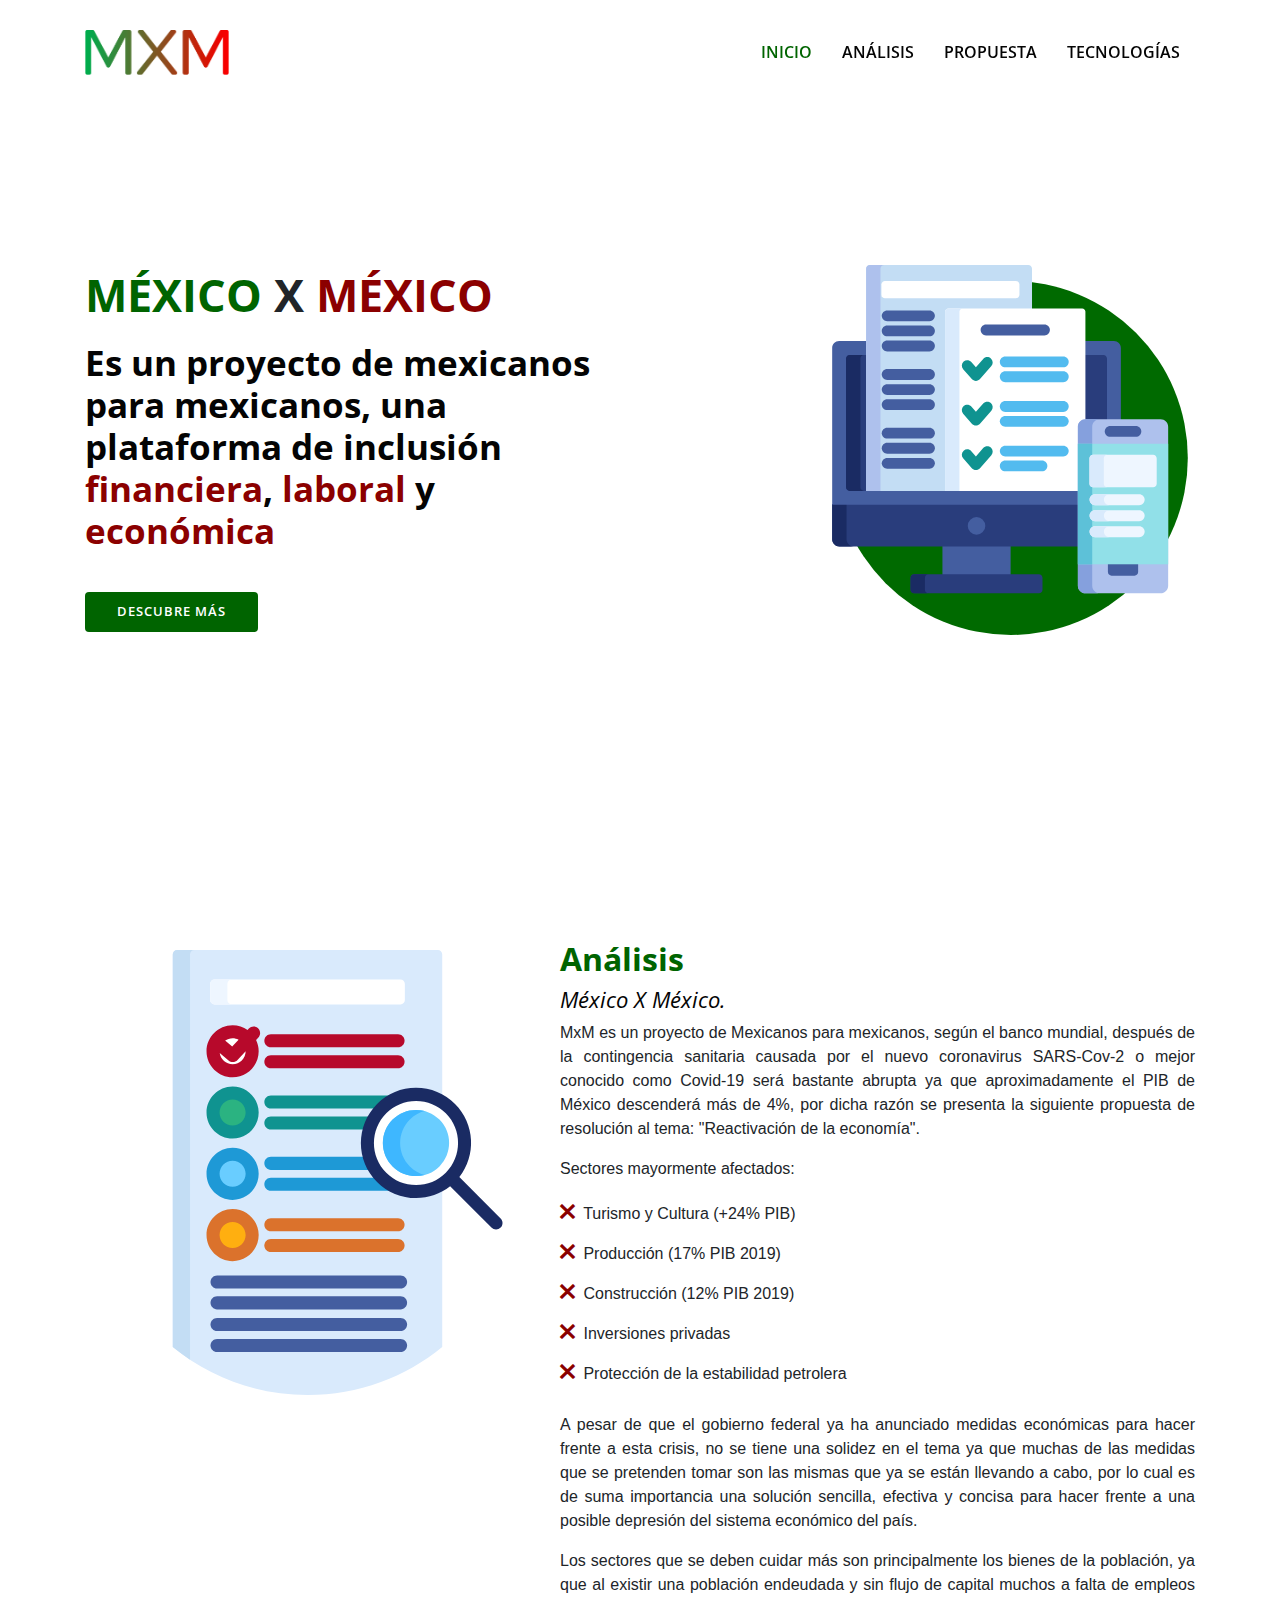
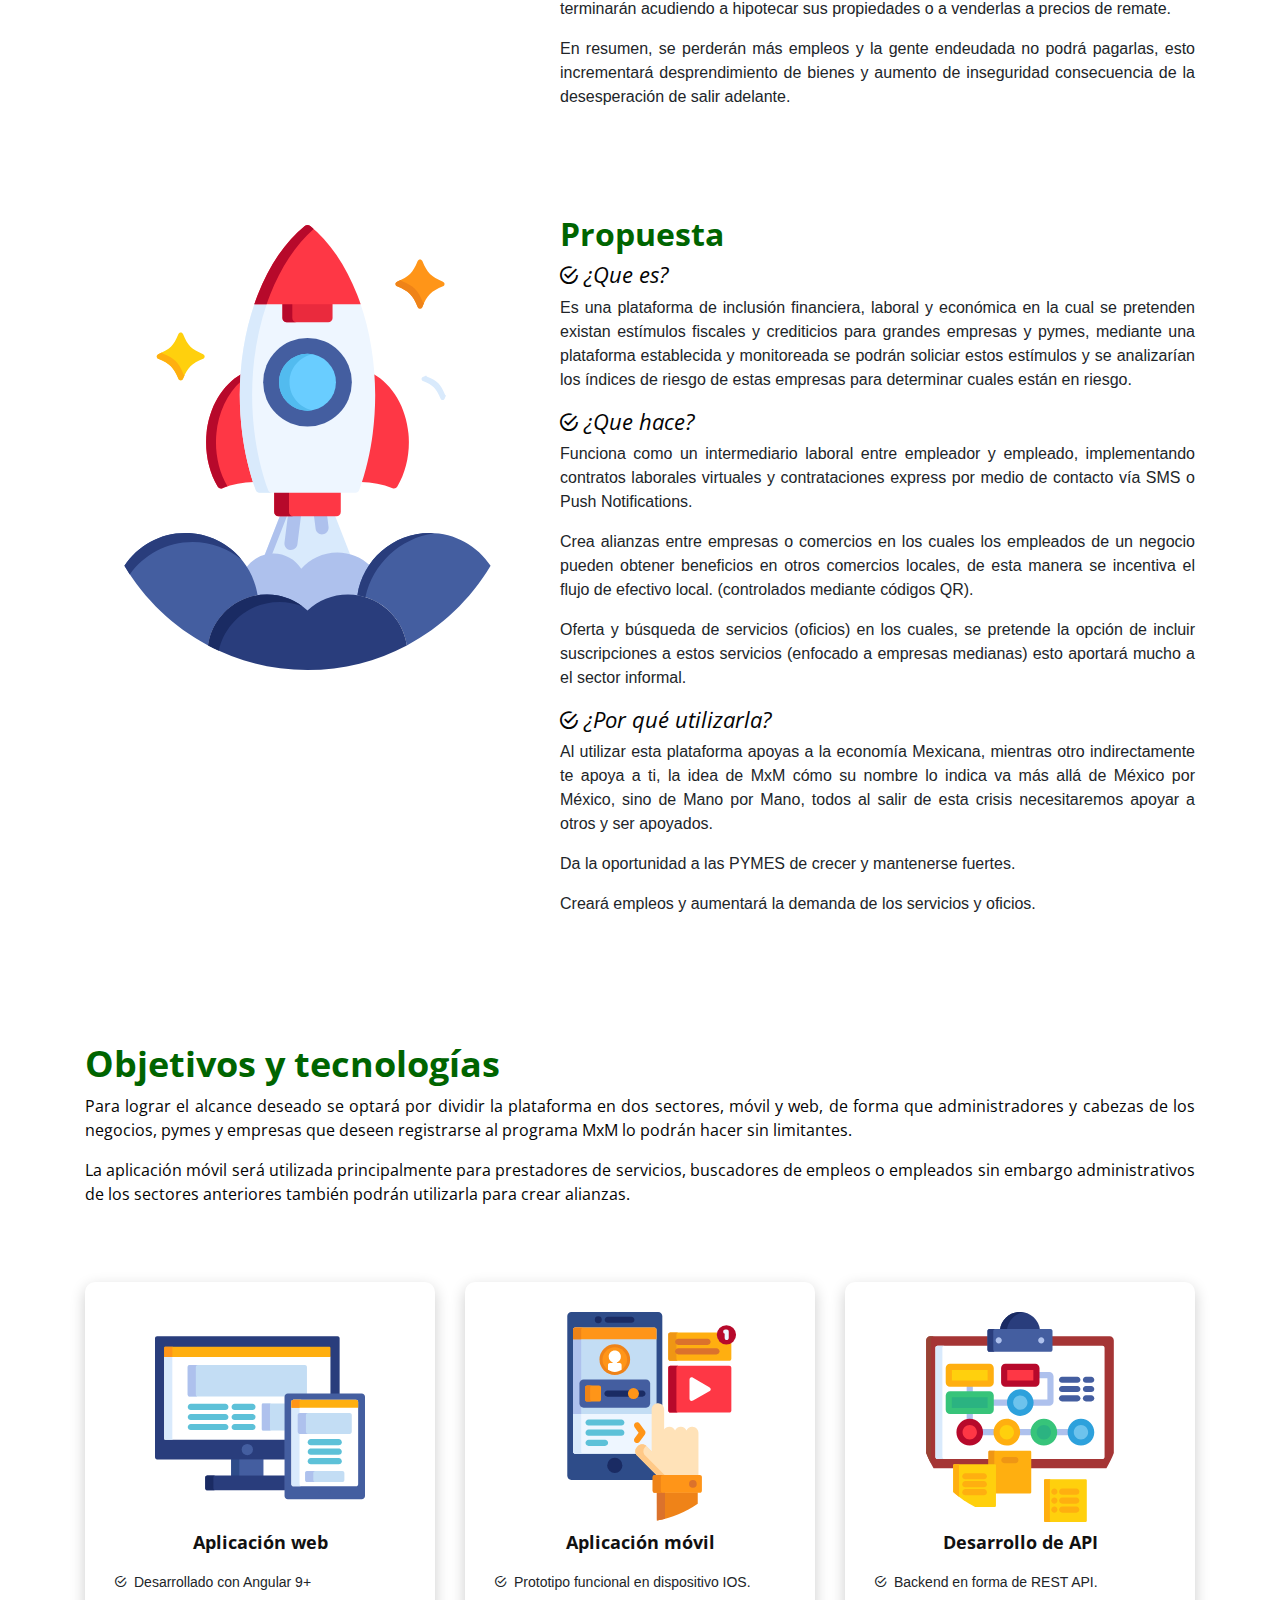
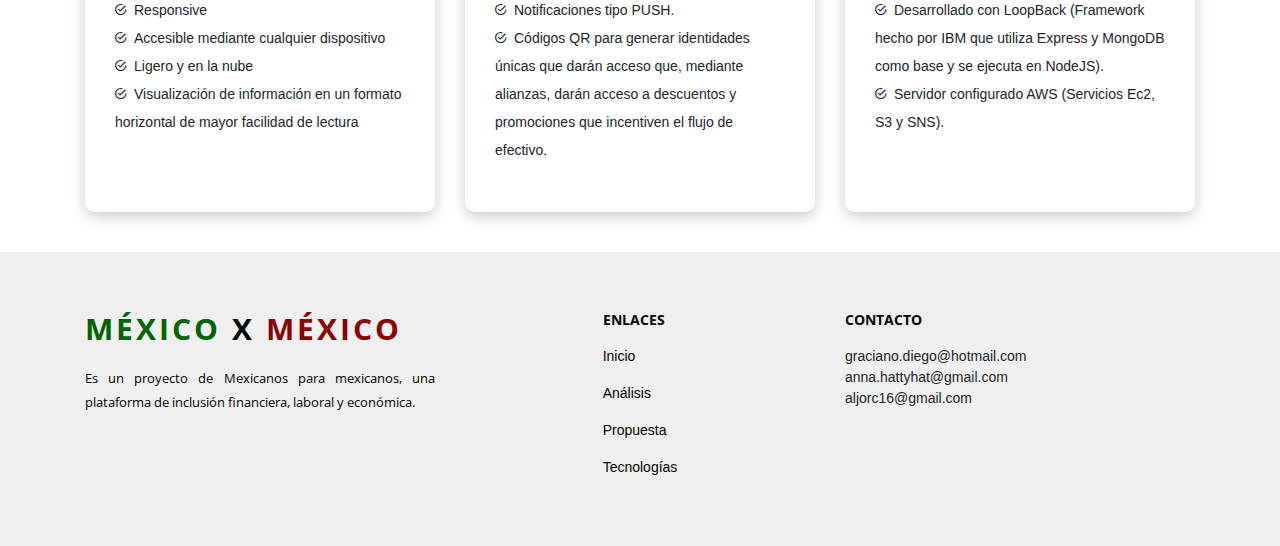
<file: index.html>
<!DOCTYPE html>
<html prefix="og: http://ogp.me/ns#" lang="es-mx">
<head>

  <!-- Main Stylesheet File -->
  <link href="css/style.css" rel="stylesheet">

  <meta charset="utf-8">

  <meta property="og:title" content="MXM | México por México"/>
  <meta property="og:type" content="website"/>
  <meta property="og:url" content="https://acerca.mxm-web.com.mx/"/>
  <meta property="og:site_name" content="MxM México por México"/>
  <meta property="og:description" content="MxM es un proyecto de Mexicanos para mexicanos, una plataforma de inclusión financiera, laboral y económica."/>
  <meta property="og:image" content="http://acerca.mxm-web.com.mx/mxm.jpg"/>
  <meta property="og:image:secure_url" content="https://acerca.mxm-web.com.mx/grid.jpg"/>
  <meta property="og:image:type" content="image/jpeg" />
  <meta property="og:image:alt" content="MxM acerca de"/>

  <meta name="twitter:card" content="summary_large_image" />

  <title>MXM | México por México </title>
  <meta content="width=device-width, initial-scale=1.0" name="viewport">
  <meta content="mxm, mxm mexico por mexico, proyecto de Mexicanos para mexicanos, plataforma de inclusión financiera, plataforma de inclusión laaboral" name="keywords">
  <meta content="MxM es un proyecto de Mexicanos para mexicanos, una plataforma de inclusión financiera, laboral y económica." name="description">

  <!-- hreflang -->
  <link rel="alternate" href="https://acerca.mxm-web.com.mx" hreflang="es" />

  <!-- Favicons -->
  <link href="img/logo.ico" rel="icon">

  <!-- Google Fonts -->
  <link href="https://fonts.googleapis.com/css?family=Open+Sans:300,300i,400,400i,500,600,700,700i|Montserrat:300,400,500,600,700" rel="stylesheet">

  <!-- Bootstrap CSS File -->
  <link href="lib/bootstrap/css/bootstrap.min.css" rel="stylesheet">

  <!-- Libraries CSS Files -->
  <link href="lib/font-awesome/css/font-awesome.min.css" rel="stylesheet">
  <link href="lib/animate/animate.min.css" rel="stylesheet">
  <link href="lib/ionicons/css/ionicons.min.css" rel="stylesheet">
  <link href="lib/owlcarousel/assets/owl.carousel.min.css" rel="stylesheet">
  <link href="lib/lightbox/css/lightbox.min.css" rel="stylesheet">

</head>

<body>
  <!--==========================
  Header
  ============================-->
  <header id="header">

    <div id="topbar">
      <div class="container">
        <div class="social-links">
          <!--<a href="https://twitter.com/grid_software" rel="noreferrer" target="_blank" class="twitter"><i class="fa fa-twitter"></i></a>
          <a href="https://www.facebook.com/GRID-Software-245511783003650/" rel="noreferrer" target="_blank" class="facebook"><i class="fa fa-facebook"></i></a>
          <a href="https://www.linkedin.com/in/grid-software-554294192/" rel="noreferrer" target="_blank" class="linkedin"><i class="fa fa-linkedin"></i></a>
          <a href="https://www.instagram.com/grid_software/" rel="noreferrer" target="_blank" class="instagram"><i class="fa fa-instagram"></i></a>-->
        </div>
      </div>
    </div>

    <div class="container">

      <div class="logo float-left">
        <!-- Uncomment below if you prefer to use an image logo -->
        <a href="#header" class="scrollto"><img src="img/logo.png" alt="MxM logo" class="img-fluid"></a>
      </div>

      <nav class="main-nav float-right d-none d-lg-block">
        <ul>
          <li class="active"><a href="#inicio">Inicio</a></li>
          <li><a href="#analisis">Análisis</a></li>
          <li><a href="#propuesta">Propuesta</a></li>
          <li><a href="#tecnologias">Tecnologías</a></li>
          <!--<li><a href="#nosotros">Nosotros</a></li>-->

          <!--<li><a href="#portfolio">Portafolio</a></li>
          <li><a href="#footer">Contáctanos</a></li>-->
        </ul>
      </nav><!-- .main-nav -->

    </div>
  </header><!-- #header -->

  <!--==========================
    inicio Section
  ============================-->
  <section id="inicio" class="clearfix">

    <div id="intro-image"></div>

    <!--<div id="particles-js" class="intro-particles"></div>-->

    <div class="container d-flex h-100 introContainer">
      <div class="row justify-content-center align-self-center introRowContainer">

        <div class="col-md-6 intro-info order-md-first order-last introInfoContainer">
          <h1 id="firstName"><span class="mexGreen">MÉXICO</span> X <span class="mexRed">MÉXICO</span></h1>
          <h2>Es un proyecto de mexicanos para mexicanos, una plataforma de inclusión <span>financiera</span>, <span>laboral</span> y <span>económica</span></h2>
          <div>
            <a href="#analisis" class="btn-get-started scrollto">Descubre más</a>
          </div>
        </div>

        <div class="col-md-6 intro-img order-md-last order-first">
          <div id="introImagesContainer">
            <img id="introImg1" src="img/seo_pack/svg/032-responsive.svg" alt="Desrrollo web">
          </div>
        </div>
      </div>

    </div>
  </section><!-- #intro -->

  <main id="main">

    <!--==========================
      analisis Section
      ============================-->
    <section id="analisis" class="">

      <div class="container">
        <div class="row">

          <div class="col-lg-5 col-md-6 aboutImgContainer">
            <img id="analisisImg" src="img/seo_pack/svg/049-seo-2.svg" alt="Acerca de nosotros">
          </div>

          <div class="col-lg-7 col-md-6">
            <div class="about-content">
              <h2>Análisis</h2>
              <h3>México X México.</h3>
              <p>MxM es un proyecto de Mexicanos para mexicanos, según el banco mundial, después de la contingencia sanitaria causada por el nuevo coronavirus SARS-Cov-2 o mejor conocido como Covid-19 será bastante abrupta ya que aproximadamente el PIB de México descenderá más de 4%, por dicha razón se presenta la siguiente propuesta de resolución al tema: "Reactivación de la economía".</p>
              <p>Sectores mayormente afectados:</p>
              <ul>
                <li><i class="ion-close"></i> Turismo y Cultura (+24% PIB)</li>
                <li><i class="ion-close"></i> Producción (17% PIB 2019)</li>
                <li><i class="ion-close"></i> Construcción (12% PIB 2019)</li>
                <li><i class="ion-close"></i> Inversiones privadas</li>
                <li><i class="ion-close"></i> Protección de la estabilidad petrolera</li>
              </ul>
              <p>A pesar de que el gobierno federal ya ha anunciado medidas económicas para hacer frente a esta crisis, no se tiene una solidez en el tema ya que muchas de las medidas que se pretenden tomar son las mismas que ya se están llevando a cabo, por lo cual es de suma importancia una solución sencilla, efectiva y concisa para hacer frente a una posible depresión del sistema económico del país.</p>
              <p>Los sectores que se deben cuidar más son principalmente los bienes de la población, ya que al existir una población endeudada y sin flujo de capital muchos a falta de empleos terminarán acudiendo a hipotecar sus propiedades o a venderlas a precios de remate.</p>
              <p>En resumen, se perderán más empleos y la gente endeudada no podrá pagarlas, esto incrementará desprendimiento de bienes y aumento de inseguridad consecuencia de la desesperación de salir adelante.</p>
            </div>
          </div>
        </div>
      </div>

    </section>

    <!--==========================
      propuesta Section
      ============================-->
    <section id="propuesta">

      <div class="container">
        <div class="row">

          <div class="col-lg-5 col-md-6 aboutImgContainer">
            <img id="propuestaImg" src="img/seo_pack/svg/006-project.svg" alt="Acerca de nosotros">
          </div>

          <div class="col-lg-7 col-md-6">
            <div class="about-content">
              <h2>Propuesta</h2>
              <h3> <i class="ion-android-checkmark-circle"></i> ¿Que es?</h3>
              <p>Es una plataforma de inclusión financiera, laboral y económica en la cual se pretenden existan estímulos fiscales y crediticios para grandes empresas y pymes, mediante una plataforma establecida y monitoreada se podrán soliciar estos estímulos y se analizarían los índices de riesgo de estas empresas para determinar cuales están en riesgo.</p>
              <h3> <i class="ion-android-checkmark-circle"></i> ¿Que hace?</h3>
              <p>Funciona como un intermediario laboral entre empleador y empleado, implementando contratos laborales virtuales y contrataciones express por medio de contacto vía SMS o Push Notifications.</p>
              <p>Crea alianzas entre empresas o comercios en los cuales los empleados de un negocio pueden obtener beneficios en otros comercios locales, de esta manera se incentiva el flujo de efectivo local. (controlados mediante códigos QR).</p>
              <p>Oferta y búsqueda de servicios (oficios) en los cuales, se pretende la opción de incluir suscripciones a estos servicios (enfocado a empresas medianas) esto aportará mucho a el sector informal.</p>
              <h3> <i class="ion-android-checkmark-circle"></i> ¿Por qué utilizarla?</h3>
              <p>Al utilizar esta plataforma apoyas a la economía Mexicana, mientras otro indirectamente te apoya a ti, la idea de MxM cómo su nombre lo indica va más allá de México por México, sino de Mano por Mano, todos al salir de esta crisis necesitaremos apoyar a otros y ser apoyados.</p>
              <p>Da la oportunidad a las PYMES de crecer y mantenerse fuertes.</p>
              <p>Creará empleos y aumentará la demanda de los servicios y oficios.</p>

            </div>
          </div>

        </div>
      </div>

    </section>

    <!--==========================
      propuesta Section
    ============================-->
    <section id="tecnologias" class="">
      <div class="container">

        <header class="section-header">
          <h3>Objetivos y tecnologías</h3>
          <p>Para lograr el alcance deseado se optará por dividir la plataforma en dos sectores, móvil y web, de forma que administradores y cabezas de los negocios, pymes y empresas que deseen registrarse al programa MxM lo podrán hacer sin limitantes.</p>
          <p>La aplicación móvil será utilizada principalmente para prestadores de servicios, buscadores de empleos o empleados sin embargo administrativos de los sectores anteriores también podrán utilizarla para crear alianzas.</p>
        </header>

        <div class="row">

          <div class="col-md-6 col-lg-4">
            <div class="box">
              <img class="serviceImg" src="img/seo_pack/svg/047-responsive-1.svg" alt="Desrrollo web">
              <h4 class="title"><a href="">Aplicación web</a></h4>
              <p class="description"> <i class="ion-android-checkmark-circle mr-2"></i>Desarrollado con Angular 9+</p>
              <p class="description"> <i class="ion-android-checkmark-circle mr-2"></i>Responsive</p>
              <p class="description"> <i class="ion-android-checkmark-circle mr-2"></i>Accesible mediante cualquier dispositivo</p>
              <p class="description"> <i class="ion-android-checkmark-circle mr-2"></i>Ligero y en la nube</p>
              <p class="description"> <i class="ion-android-checkmark-circle mr-2"></i>Visualización de información en un formato horizontal de mayor facilidad de lectura</p>
            </div>
          </div>

          <div class="col-md-6 col-lg-4">
            <div class="box">
              <img class="serviceImg" src="img/seo_pack/svg/028-mobile-app.svg" alt="Desrrollo móvil">
              <h4 class="title"><a href="">Aplicación móvil</a></h4>
              <p class="description"> <i class="ion-android-checkmark-circle mr-2"></i>Prototipo funcional en dispositivo IOS.</p>
              <p class="description"> <i class="ion-android-checkmark-circle mr-2"></i>Notificaciones tipo PUSH.</p>
              <p class="description"> <i class="ion-android-checkmark-circle mr-2"></i>Códigos QR para generar identidades únicas que darán acceso que, mediante alianzas, darán acceso a descuentos y promociones que incentiven el flujo de efectivo.</p>
            </div>
          </div>

          <div class="col-md-6 col-lg-4">
            <div class="box">
              <img class="serviceImg" src="img/seo_pack/svg/008-marketing-strategy.svg" alt="Desarrollo de API's">
              <h4 class="title"><a href="">Desarrollo de API</a></h4>
              <p class="description"> <i class="ion-android-checkmark-circle mr-2"></i>Backend en forma de REST API.</p>
              <p class="description"> <i class="ion-android-checkmark-circle mr-2"></i>Desarrollado con LoopBack (Framework hecho por IBM que utiliza Express y MongoDB como base y se ejecuta en NodeJS).</p>
              <p class="description"> <i class="ion-android-checkmark-circle mr-2"></i>Servidor configurado AWS (Servicios Ec2, S3 y SNS).</p>
            </div>
          </div>

        </div>

      </div>
    </section><!-- #services -->

    <!--==========================
      nosotros Section
    ============================-->
    <!--<section id="nosotros">

      <div class="container">
        <div class="row">

          <div class="col-lg-5 col-md-6 aboutImgContainer">
            <img id="nosotrosImg" src="img/seo_pack/svg/049-seo-2.svg" alt="Acerca de nosotros">
          </div>

          <div class="col-lg-7 col-md-6">
            <div class="about-content">
              <h2>Propuesta</h2>
              <h3>Software durable, eficiente e intuitivo.</h3>
              <p>Somos una empresa de desarrollo de software comprometidos al 100% con otorgarle la mejor experiencia a nuestros clientes, proveyendo la más alta calidad y un flujo de comunicación constante.</p>
              <p>Nuestro equipo multidisciplinario de personas cuenta con habilidades y experiencia en desarrollo móvil, desarrollo web, servicios nube, diseño de UI/UX, diseño y creación de marca.</p>
              <p>Actualmete ubicados en GDL, México siempre estamos dispuestos a trabajar y colaborar con personas de todo el mundo.</p>
              <ul>
                <li><i class="ion-android-checkmark-circle"></i> Aplicamos metodologías SCRUM para gestionar los procesos eficientemente.</li>
                <li><i class="ion-android-checkmark-circle"></i> Constantemente nos estamos actualizando para ofrecer el mejor producto con las últimas tecnologías.</li>
                <li><i class="ion-android-checkmark-circle"></i> Garantizamos toda la operación del proyecto y ofrecemos mantenimiento sin costo*.</li>
              </ul>
            </div>
          </div>
        </div>
      </div>

    </section>-->

  </main>

  <!--==========================
    Footer
  ============================-->
  <footer id="footer">
    <div class="footer-top section-bg">
      <div class="container">

        <div class="row">

          <div class="col-12">

            <div class="row">

              <div class="col-lg-4">

                <div class="footer-info">
                  <h3 id="secondName"><span class="mexGreen">MÉXICO</span> X <span class="mexRed">MÉXICO</span></h3>
                  <p>Es un proyecto de Mexicanos para mexicanos, una plataforma de inclusión financiera, laboral y económica.</p>
                  <br>
                  <!--<p>Ubicados en GDL, México</p>-->
                </div>

              </div>

              <div class="col-lg-4 enlacesFooter">
                <div class="footer-links">
                  <h4>Enlaces</h4>
                  <ul>
                    <li class="active"><a href="#inicio">Inicio</a></li>
                    <li><a href="#analisis">Análisis</a></li>
                    <li><a href="#propuesta">Propuesta</a></li>
                    <li><a href="#tecnologias">Tecnologías</a></li>
                    <!--<li><a href="#nosotros">Nosotros</a></li>-->
                  </ul>
                </div>

                <div class="social-links">
                  <!--<a aria-label="Síguenos en twitter" title="Síguenos en twitter" href="https://twitter.com/grid_software" rel="noreferrer" target="_blank" class="twitter"><i class="fa fa-twitter"></i></a>
                  <a aria-label="Síguenos en facebook" title="Síguenos en facebook" href="https://www.facebook.com/GRID-Software-245511783003650/" rel="noreferrer" target="_blank" class="facebook"><i class="fa fa-facebook"></i></a>
                  <a aria-label="Síguenos en linkedin" title="Síguenos en linkedin" href="https://www.linkedin.com/in/grid-software-554294192/" rel="noreferrer" target="_blank" class="linkedin"><i class="fa fa-linkedin"></i></a>
                  <a aria-label="Síguenos en instagram" title="Síguenos en instagram" href="https://www.instagram.com/grid_software/" rel="noreferrer" target="_blank" class="instagram"><i class="fa fa-instagram"></i></a>-->
                </div>

              </div>

              <div class="col-lg-4 footer-links">
                <h4>Contacto</h4>
                <p>
                  graciano.diego@hotmail.com<br>
                  anna.hattyhat@gmail.com<br>
                  aljorc16@gmail.com<br>
                </p>
                <p>
                  <!--<strong>Tel:</strong> (044) 33 17 78 85 698 <br>-->
                </p>
              </div>

            </div>
          </div>
        </div>

      </div>
    </div>
  </footer><!-- #footer -->

  <a href="#" class="back-to-top"><i class="fa fa-chevron-up"></i></a>
  <!-- Uncomment below i you want to use a preloader -->
  <div id="preloader"></div>

  <!-- JavaScript Libraries -->
  <script src="lib/jquery/jquery.min.js"></script>
  <script src="lib/jquery/jquery-migrate.min.js"></script>
  <script src="lib/bootstrap/js/bootstrap.bundle.min.js"></script>
  <script src="lib/easing/easing.min.js"></script>
  <script src="lib/mobile-nav/mobile-nav.js"></script>
  <script src="lib/wow/wow.min.js"></script>
  <script src="lib/waypoints/waypoints.min.js"></script>
  <script src="lib/counterup/counterup.min.js"></script>
  <script src="lib/owlcarousel/owl.carousel.min.js"></script>
  <script src="lib/isotope/isotope.pkgd.min.js"></script>
  <script src="lib/lightbox/js/lightbox.min.js"></script>

  <!-- Template Main Javascript File -->
  <script src="js/main.min.js"></script>

</body>
</html>
</file>
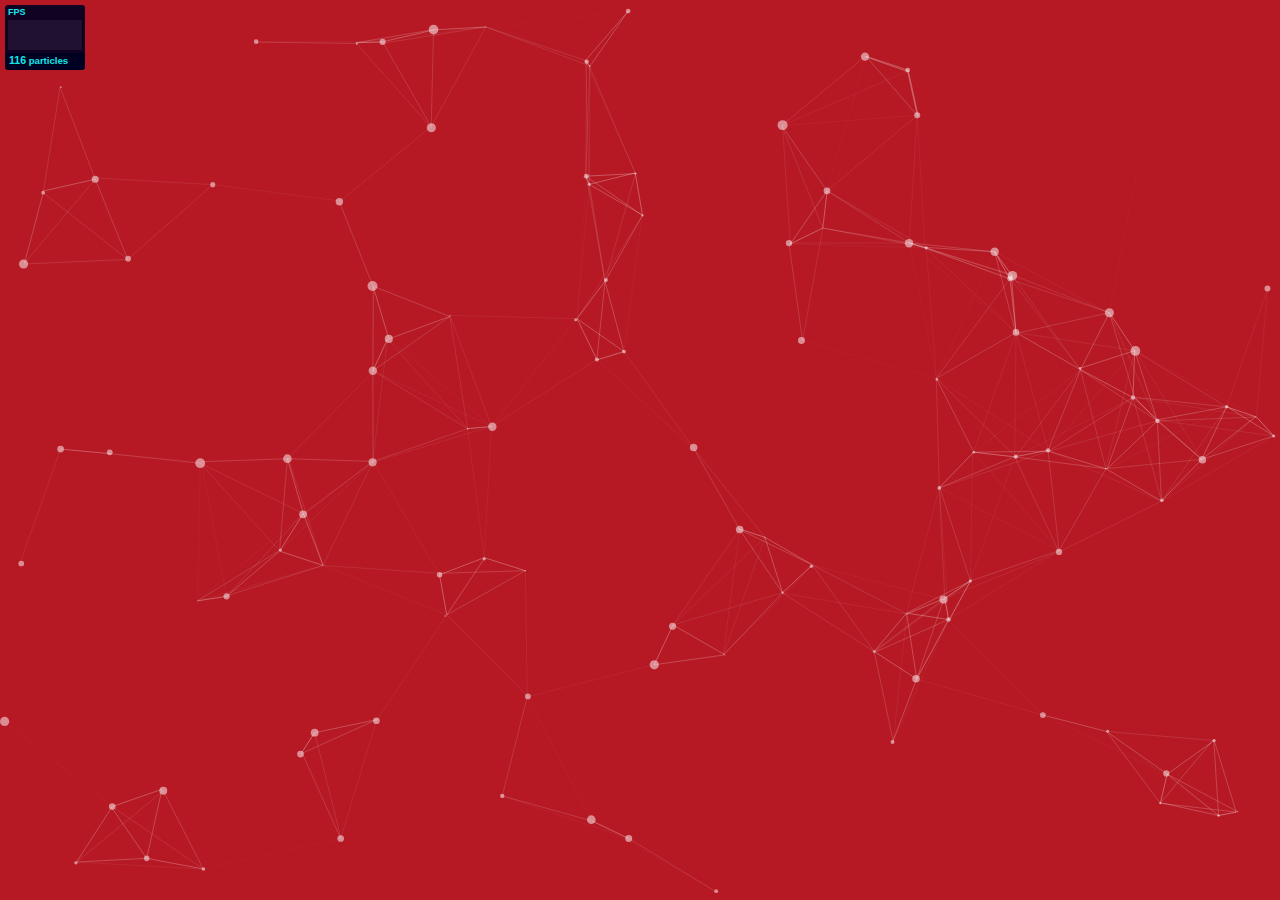
<file: lib/particles.js-master/demo/index.html>
<!DOCTYPE html>
<html lang="en">
<head>
  <meta charset="utf-8">
  <title>particles.js</title>
  <meta name="description" content="particles.js is a lightweight JavaScript library for creating particles.">
  <meta name="author" content="Vincent Garreau" />
  <meta name="viewport" content="width=device-width, initial-scale=1.0, minimum-scale=1.0, maximum-scale=1.0, user-scalable=no">
  <link rel="stylesheet" media="screen" href="css/style.css">
</head>
<body>

<!-- count particles -->
<div class="count-particles">
  <span class="js-count-particles">--</span> particles
</div>

<!-- particles.js container -->
<div id="particles-js"></div>

<!-- scripts -->
<script src="../particles.js"></script>
<script src="js/app.js"></script>

<!-- stats.js -->
<script src="js/lib/stats.js"></script>
<script>
  var count_particles, stats, update;
  stats = new Stats;
  stats.setMode(0);
  stats.domElement.style.position = 'absolute';
  stats.domElement.style.left = '0px';
  stats.domElement.style.top = '0px';
  document.body.appendChild(stats.domElement);
  count_particles = document.querySelector('.js-count-particles');
  update = function() {
    stats.begin();
    stats.end();
    if (window.pJSDom[0].pJS.particles && window.pJSDom[0].pJS.particles.array) {
      count_particles.innerText = window.pJSDom[0].pJS.particles.array.length;
    }
    requestAnimationFrame(update);
  };
  requestAnimationFrame(update);
</script>

</body>
</html>
</file>
<file: css/style.css>
/*--------------------------------------------------------------
# General
--------------------------------------------------------------*/

body {
  background: #fff;
  color: #444;
  font-family: "Open Sans", sans-serif;
}

a {
  color: darkgreen;
  transition: 0.5s;
}

a:hover,
a:active,
a:focus {
  color: darkgreen;
  outline: none;
  text-decoration: none;
}

p {
  padding: 0;
  text-align: justify;
  margin: 0 0 30px 0;
}

h1,
h2,
h3,
h4,
h5,
h6 {
  font-family: "Open Sans", sans-serif;
  font-weight: 400;
  margin: 0 0 20px 0;
  padding: 0;
}

/* Back to top button */

.back-to-top {
  position: fixed;
  display: none;
  background: darkgreen;
  color: #fff;
  width: 44px;
  height: 44px;
  text-align: center;
  line-height: 1;
  font-size: 16px;
  border-radius: 50%;
  right: 15px;
  bottom: 15px;
  transition: background 0.5s;
  z-index: 11;
}

.back-to-top i {
  padding-top: 12px;
  color: #fff;
}

/* Prelaoder */

#preloader {
  position: fixed;
  top: 0;
  left: 0;
  right: 0;
  bottom: 0;
  z-index: 9999;
  overflow: hidden;
  background: #fff;
}

#preloader:before {
  content: "";
  position: fixed;
  top: calc(50% - 30px);
  left: calc(50% - 30px);
  border: 6px solid #f2f2f2;
  border-top: 6px solid darkgreen;
  border-radius: 50%;
  width: 60px;
  height: 60px;
  -webkit-animation: animate-preloader 1s linear infinite;
  animation: animate-preloader 1s linear infinite;
}

@-webkit-keyframes animate-preloader {
  0% {
    -webkit-transform: rotate(0deg);
    transform: rotate(0deg);
  }

  100% {
    -webkit-transform: rotate(360deg);
    transform: rotate(360deg);
  }
}

@keyframes animate-preloader {
  0% {
    -webkit-transform: rotate(0deg);
    transform: rotate(0deg);
  }

  100% {
    -webkit-transform: rotate(360deg);
    transform: rotate(360deg);
  }
}

/*--------------------------------------------------------------
# Top Bar
--------------------------------------------------------------*/

#topbar {
  padding: 0 0 10px 0;
  font-size: 14px;
  transition: all 0.5s;
}

#topbar .social-links {
  text-align: right;
}

#topbar .social-links a {
  color: #040404;
  padding: 4px 12px;
  display: inline-block;
  line-height: 1px;
}

#topbar .social-links a:hover {
  color: darkgreen;
}

#topbar .social-links a:first-child {
  border-left: 0;
}

/*--------------------------------------------------------------
# Header
--------------------------------------------------------------*/

#header {
  height: 110px;
  transition: all 0.5s;
  z-index: 997;
  transition: all 0.5s;
  padding: 20px 0;
  position: fixed;
  left: 0;
  top: 0;
  right: 0;
  transition: all 0.5s;
  z-index: 997;
}

#header.header-scrolled,
#header.header-pages {
  height: 70px;
  padding: 15px 0;
  background-color: #fff;
  box-shadow: 0px 0px 10px rgba(0, 0, 0, 0.3);
}

#header.header-scrolled #topbar,
#header.header-pages #topbar {
  display: none;
}

#header .logo h1 {
  font-size: 36px;
  margin: 0;
  padding: 0;
  line-height: 1;
  font-weight: 400;
  letter-spacing: 3px;
  text-transform: uppercase;
}

#header .logo h1 a,
#header .logo h1 a:hover {
  color: #040404;
  text-decoration: none;
}

#header .logo img {
  padding: 0;
  max-height: 45px;
}

.main-pages {
  margin-top: 60px;
}

/*--------------------------------------------------------------
# Intro Section
--------------------------------------------------------------*/

#inicio {
  width: 100%;
  height: 100vh;
  position: relative;
}

#intro-image {
  opacity: .1;
  background-size: cover;
  position: absolute;
  top: 0;
  bottom: 0;
  left: 0;
  right: 0;
}

.intro-particles {
  position: absolute;
  opacity: .25;
  top: 0;
  bottom: 0;
  left: 0;
  right: 0;
}

#inicio .intro-info h2 {
  color: #040404;
  margin-bottom: 40px;
  font-size: 35px;
  font-weight: 700;
}

#inicio .intro-info h2 span {
  color: darkred;
}

#inicio .intro-info .btn-get-started,
#inicio .intro-info .btn-services {
  font-family: "Open Sans", sans-serif;
  font-size: 13px;
  font-weight: 600;
  text-transform: uppercase;
  letter-spacing: 1px;
  display: inline-block;
  padding: 10px 32px;
  border-radius: 4px;
  transition: 0.5s;
  color: #fff;
  background: darkgreen;
}

#inicio .intro-info .btn-get-started:hover,
#inicio .intro-info .btn-services:hover {
  background: #004A00;
}

#firstName {
  font-family: "Open Sans", sans-serif;
  margin-bottom: 20px;
  font-size: 45px;
  font-weight: 700;
}

#secondName {
  font-family: "Open Sans", sans-serif !important;
  margin-bottom: 20px !important;
  font-size: 30px !important;
  font-weight: 700 !important;
}

.introContainer {
  justify-content: center;
}

.introRowContainer {
  width: 100vw;
}

@media only screen and (max-width: 400px) {
  .introRowContainer {
    width: 100vw;
    margin-top: -15px;
  }
}

#introCarousel {
  max-width: 400px;
}

#introImagesContainer {
  min-height: 300px;
  display: flex;
  justify-content: flex-end;
  align-items: center;
  align-content: center;
}

#introImg1 {
  width: 100%;
  max-width: 370px;
  height: auto;

}

@media only screen and (max-width: 767px) {
  #introImagesContainer {
    min-height: calc(100vh - 500px);
    display: flex;
    justify-content: center;
  }

  #introImg1 {
    width: 80%;
  }
}

.introInfoContainer {
  display: flex;
  flex-direction: column;
  justify-content: center;
}

/*--------------------------------------------------------------
# Intro Section
--------------------------------------------------------------*/

#inicioNotFound {
  width: 100%;
  height: fit-content;
  position: relative;
  padding: 150px 0 50px 0;
}

#intro-image {
  opacity: .1;
  background-size: cover;
  position: absolute;
  top: 0;
  bottom: 0;
  left: 0;
  right: 0;
}

.intro-particles {
  position: absolute;
  opacity: .25;
  top: 0;
  bottom: 0;
  left: 0;
  right: 0;
}

#inicioNotFound .intro-info h2 {
  color: #040404;
  margin-bottom: 40px;
  font-size: 35px;
  font-weight: 700;
}

#inicioNotFound .intro-info h2 span {
  color: darkred;
}

#inicioNotFound .intro-info .btn-get-started,
#inicioNotFound .intro-info .btn-services {
  font-family: "Open Sans", sans-serif;
  font-size: 13px;
  font-weight: 600;
  text-transform: uppercase;
  letter-spacing: 1px;
  display: inline-block;
  padding: 10px 32px;
  border-radius: 4px;
  transition: 0.5s;
  color: #fff;
  background: darkgreen;
}

#inicioNotFound .intro-info .btn-get-started:hover,
#inicioNotFound .intro-info .btn-services:hover {
  background: #004A00;
}

#firstName {
  font-family: "Open Sans", sans-serif;
  margin-bottom: 20px;
  font-size: 45px;
  font-weight: 700;
}

#secondName {
  font-family: "Open Sans", sans-serif !important;
  margin-bottom: 20px !important;
  font-size: 30px !important;
  font-weight: 700 !important;
}

.introContainer {
  justify-content: center;
}

.introRowContainer {
  width: 100vw;
}

@media only screen and (max-width: 400px) {
  .introRowContainer {
    width: 100vw;
    margin-top: -15px;
  }
}

#introCarousel {
  max-width: 400px;
}

#introImagesContainer {
  min-height: 300px;
  display: flex;
  justify-content: flex-end;
  align-items: center;
  align-content: center;
}

#introImg1 {
  width: 100%;
  max-width: 370px;
  height: auto;

}

@media only screen and (max-width: 767px) {
  #introImagesContainer {
    min-height: calc(100vh - 500px);
    display: flex;
    justify-content: center;
  }

  #introImg1 {
    width: 80%;
  }
}

.introInfoContainer {
  display: flex;
  flex-direction: column;
  justify-content: center;
}

/*--------------------------------------------------------------
# Navigation Menu
--------------------------------------------------------------*/

/* Desktop Navigation */

.main-nav {
  /* Drop Down */
  /* Deep Drop Down */
}

.main-nav,
.main-nav * {
  margin: 0;
  padding: 0;
  list-style: none;
}

.main-nav > ul > li {
  position: relative;
  white-space: nowrap;
  float: left;
}

.main-nav a {
  display: block;
  position: relative;
  color: #040404;
  padding: 10px 15px;
  transition: 0.3s;
  font-size: 16px;
  font-family: "Open Sans", sans-serif;
  text-transform: uppercase;
  font-weight: 600;
}

.main-nav a:hover,
.main-nav .active > a,
.main-nav li:hover > a {
  color: darkgreen;
  text-decoration: none;
}

.main-nav .drop-down ul {
  display: block;
  position: absolute;
  left: 0;
  top: calc(100% - 30px);
  z-index: 99;
  opacity: 0;
  visibility: hidden;
  padding: 10px 0;
  background: #fff;
  box-shadow: 0px 0px 30px rgba(127, 137, 161, 0.25);
  transition: ease all 0.3s;
}

.main-nav .drop-down:hover > ul {
  opacity: 1;
  top: 100%;
  visibility: visible;
}

.main-nav .drop-down li {
  min-width: 180px;
  position: relative;
}

.main-nav .drop-down ul a {
  padding: 10px 20px;
  font-size: 14px;
  font-weight: 500;
  text-transform: none;
  color: #065e77;
}

.main-nav .drop-down ul a:hover,
.main-nav .drop-down ul .active > a,
.main-nav .drop-down ul li:hover > a {
  color: #1bb1dc;
}

.main-nav .drop-down > a:after {
  content: "\f107";
  font-family: FontAwesome;
  padding-left: 10px;
}

.main-nav .drop-down .drop-down ul {
  top: 0;
  left: calc(100% - 30px);
}

.main-nav .drop-down .drop-down:hover > ul {
  opacity: 1;
  top: 0;
  left: 100%;
}

.main-nav .drop-down .drop-down > a {
  padding-right: 35px;
}

.main-nav .drop-down .drop-down > a:after {
  content: "\f105";
  position: absolute;
  right: 15px;
}

/* Mobile Navigation */

.mobile-nav {
  position: fixed;
  top: 0;
  bottom: 0;
  z-index: 9999;
  overflow-y: auto;
  left: -260px;
  width: 260px;
  padding-top: 18px;
  background: rgba(0, 0, 0, 0.8);
  transition: 0.4s;
}

.mobile-nav * {
  margin: 0;
  padding: 0;
  list-style: none;
}

.mobile-nav a {
  position: relative;
  color: #fff;
  padding: 10px 20px;
  font-weight: 500;
  height: 60px;
  display: flex;
  align-items: center;
  align-content: center;
  font-size: 22px;
}

.mobile-nav a:hover,
.mobile-nav .active > a,
.mobile-nav li:hover > a {
  color: darkgreen;
  text-decoration: none;
}

.mobile-nav .drop-down > a:after {
  content: "\f078";
  font-family: FontAwesome;
  padding-left: 10px;
  position: absolute;
  right: 15px;
}

.mobile-nav .active.drop-down > a:after {
  content: "\f077";
}

.mobile-nav .drop-down > a {
  padding-right: 35px;
}

.mobile-nav .drop-down ul {
  display: none;
  overflow: hidden;
}

.mobile-nav .drop-down li {
  padding-left: 20px;
}

.mobile-nav-toggle {
  position: fixed;
  right: 0;
  top: 0;
  z-index: 9998;
  border: 0;
  background: none;
  font-size: 24px;
  transition: all 0.4s;
  outline: none !important;
  line-height: 1;
  cursor: pointer;
  text-align: right;
}

.mobile-nav-toggle i {
  margin: 18px 18px 0 0;
  color: #065e77;
}

.mobile-nav-overly {
  width: 100%;
  height: 100%;
  z-index: 9997;
  top: 0;
  left: 0;
  position: fixed;
  background: rgba(0, 0, 0, 0.5);
  overflow: hidden;
  display: none;
}

.mobile-nav-active {
  overflow: hidden;
}

.mobile-nav-active .mobile-nav {
  left: 0;
}

.mobile-nav-active .mobile-nav-toggle i {
  color: #fff;
}

/*--------------------------------------------------------------
# Sections
--------------------------------------------------------------*/

/* Sections Header
--------------------------------*/

.section-header h3 {
  font-size: 36px;
  color: darkgreen;
  font-weight: 700;
  position: relative;
  font-family: "Open Sans", sans-serif;
}

.section-header {
  padding-bottom: 60px;
}

.section-header p {
  font-family: "Open Sans", sans-serif;
  color: #040404;
  padding: 0;
}


/* Section with background
--------------------------------*/

.section-bg {
  background: #EFEFEF;
}

/* About Us Section
--------------------------------*/

#nosotros {
  padding: 0 0 50px 0;
}

#nosotros .about-content {
  padding-top: 40px;
}

#nosotros .about-content h2 {
  color: darkgreen;
  font-family: "Open Sans", sans-serif;
  font-weight: 700;
}

#nosotros .about-content h3 {
  color: #040404;
  font-weight: 400;
  font-size: 22px;
  font-style: italic;
}

#nosotros .about-content ul {
  list-style: none;
  padding: 0;
}

#nosotros .about-content ul li {
  padding-bottom: 10px;
}

#nosotros .about-content ul li i {
  font-size: 20px;
  padding-right: 4px;
  color: #26BAF5;
}

#nosotros .about-img {
  position: relative;
  margin: 30px 30px 30px 30px;
}

#nosotros .about-img img {
  width: 100%;
  border: 8px solid #fff;
  transition: .5s;
}

#nosotros .about-img img:hover {
  width: 100%;
  -webkit-transform: scale(1.03);
  transform: scale(1.03);
}

#nosotros .about-img::before {
  position: absolute;
  left: -31px;
  top: -30px;
  width: 90%;
  height: 92%;
  z-index: -1;
  content: '';
  background-color: #ebf1fa;
  transition: .5s;
}

#nosotros .about-img::after {
  position: absolute;
  right: -31px;
  bottom: -30px;
  width: 90%;
  height: 92%;
  z-index: -1;
  content: '';
  background-color: #ebf1fa;
  transition: .5s;
}

.aboutImgContainer {
  display: flex;
  align-items: flex-start;
  justify-content: center;
  padding-top: 50px;
}

#nosotrosImg, #analisisImg {
  width: 100%;
}

@media only screen and (max-width: 767px) {
  #nosotrosImg {
    width: 60%;
  }
  .section-bg {

  }
}


/* analisis Us Section
--------------------------------*/

#analisis {
  padding: 0 0 50px 0;
}

#analisis .about-content {
  padding-top: 40px;
}

#analisis .about-content h2 {
  color: darkgreen;
  font-family: "Open Sans", sans-serif;
  font-weight: 700;
}

#analisis .about-content h3 {
  color: #040404;
  font-weight: 400;
  font-size: 22px;
  font-style: italic;
}

#analisis .about-content ul {
  list-style: none;
  padding: 0;
}

#analisis .about-content ul li {
  padding-bottom: 10px;
}

#analisis .about-content ul li i {
  font-size: 20px;
  padding-right: 4px;
  color: darkred;
}

#analisis .about-img {
  position: relative;
  margin: 30px 30px 30px 30px;
}

#analisis .about-img img {
  width: 100%;
  border: 8px solid #fff;
  transition: .5s;
}

#analisis .about-img img:hover {
  width: 100%;
  -webkit-transform: scale(1.03);
  transform: scale(1.03);
}

#analisis .about-img::before {
  position: absolute;
  left: -31px;
  top: -30px;
  width: 90%;
  height: 92%;
  z-index: -1;
  content: '';
  background-color: #ebf1fa;
  transition: .5s;
}

#analisis .about-img::after {
  position: absolute;
  right: -31px;
  bottom: -30px;
  width: 90%;
  height: 92%;
  z-index: -1;
  content: '';
  background-color: #ebf1fa;
  transition: .5s;
}
#analisisImg, #analisisImg {
  width: 100%;
}

@media only screen and (max-width: 767px) {
  #analisisImg {
    width: 60%;
  }
}

/* analisis Us Section
--------------------------------*/

#propuesta {
  padding: 0 0 50px 0;
}

#propuesta .about-content {
  padding-top: 40px;
}

#propuesta .about-content h2 {
  color: darkgreen;
  font-family: "Open Sans", sans-serif;
  font-weight: 700;
}

#propuesta .about-content h3 {
  color: #040404;
  font-weight: 400;
  font-size: 22px;
  font-style: italic;
}

#propuesta .about-content ul {
  list-style: none;
  padding: 0;
}

#propuesta .about-content ul li {
  padding-bottom: 10px;
}

#propuesta .about-content ul li i {
  font-size: 20px;
  padding-right: 4px;
  color: darkred;
}

#propuesta .about-img {
  position: relative;
  margin: 30px 30px 30px 30px;
}

#propuesta .about-img img {
  width: 100%;
  border: 8px solid #fff;
  transition: .5s;
}

#propuesta .about-img img:hover {
  width: 100%;
  -webkit-transform: scale(1.03);
  transform: scale(1.03);
}

#propuesta .about-img::before {
  position: absolute;
  left: -31px;
  top: -30px;
  width: 90%;
  height: 92%;
  z-index: -1;
  content: '';
  background-color: #ebf1fa;
  transition: .5s;
}

#propuesta .about-img::after {
  position: absolute;
  right: -31px;
  bottom: -30px;
  width: 90%;
  height: 92%;
  z-index: -1;
  content: '';
  background-color: #ebf1fa;
  transition: .5s;
}
#propuestaImg, #propuestaImg {
  width: 100%;
}

@media only screen and (max-width: 767px) {
  #propuestaImg {
    width: 60%;
  }
}

/* Services Section
--------------------------------*/

#tecnologias {
  padding: 60px 0 40px 0;
}

#tecnologias .box {
  padding: 30px;
  position: relative;
  overflow: hidden;
  border-radius: 10px;
  background: #fff;
  box-shadow: 0 5px 15px 0 rgba(0, 0, 0, 0.2);
  transition: all 0.3s ease-in-out;
  text-align: center;
  height: 530px;
}


.serviceImg {
  max-width: 210px;
  margin-bottom: 10px;
}

#tecnologias .box:hover {
  -webkit-transform: scale(1.1);
  transform: scale(1.1);
}

#tecnologias .icon {
  margin: 0 auto 15px auto;
  padding-top: 12px;
  display: inline-block;
  text-align: center;
  border-radius: 50%;
  width: 60px;
  height: 60px;
}

#tecnologias .icon i {
  font-size: 36px;
  line-height: 1;
}

#tecnologias .title {
  font-weight: 700;
  margin-bottom: 15px;
  font-size: 18px;
}

#tecnologias .title a {
  color: #111;
}

#tecnologias .box:hover .title a {
  color: darkgreen;
}

#tecnologias .description {
  font-size: 14px;
  line-height: 28px;
  margin-bottom: 0;
  text-align: left;
}



/* Why Us Section
--------------------------------*/

#why-us {
  padding: 60px 0;
}

#why-us .why-us-content .features {
  margin: 0 0 15px 0;
  padding: 0;
  transition: 0.3s ease-in-out;
}

#why-us .why-us-content .features i {
  font-size: 36px;
  float: left;
}

#why-us .why-us-content .features h4 {
  font-size: 24px;
  font-weight: 600;
  margin-left: 56px;
  color: #413e66;
  margin-bottom: 5px;
}

#why-us .why-us-content .features p {
  font-size: 16px;
  margin-left: 56px;
  color: #555186;
}

#why-us .counters {
  padding-top: 40px;
}

#why-us .counters span {
  font-family: "Open Sans", sans-serif;
  font-weight: bold;
  font-size: 48px;
  display: block;
  color: #555186;
}

#why-us .counters p {
  padding: 0;
  margin: 0 0 20px 0;
  font-family: "Open Sans", sans-serif;
  font-size: 14px;
  color: #8a87b6;
}

/* Call To Action Section
--------------------------------*/

#call-to-action {
  background: rgba(0,0,0,.1);
  background-size: cover;
  padding: 40px 0;
}

#call-to-action .cta-title {
  color: darkgreen;
  font-size: 28px;
  font-weight: 700;
}

#call-to-action .cta-text {
  color: #040404;
}

#call-to-action .cta-btn {
  font-family: "Open Sans", sans-serif;
  font-weight: 700;
  font-size: 16px;
  letter-spacing: 1px;
  display: inline-block;
  padding: 8px 26px;
  border-radius: 3px;
  transition: 0.5s;
  margin: 10px;
  border: 3px solid #fff;
  color: #fff;
}

#call-to-action .cta-btn:hover {
  background: #1bb1dc;
  border: 3px solid #1bb1dc;
}

/* Features Section
--------------------------------*/

#features {
  padding: 0 0 50px 0;
}

#features h4 {
  font-weight: 600;
  font-size: 24px;
}

/* Portfolio Section
--------------------------------*/

#portfolio {
  padding: 0 0 50px 0;
}

#portfolio #portfolio-flters {
  padding: 0;
  margin: 5px 0 35px 0;
  list-style: none;
  text-align: center;
}

#portfolio #portfolio-flters li {
  cursor: pointer;
  margin: 15px 15px 15px 0;
  display: inline-block;
  padding: 6px 10px;
  font-size: 16px;
  line-height: 20px;
  color: #040404;
  margin-bottom: 5px;
  transition: all 0.3s ease-in-out;
}

#portfolio #portfolio-flters li:hover,
#portfolio #portfolio-flters li.filter-active {
  color: darkgreen;
}

#portfolio #portfolio-flters li:last-child {
  margin-right: 0;
}

#portfolio .portfolio-item {
  position: relative;
  overflow: hidden;
  margin-bottom: 30px;
}

#portfolio .portfolio-item .portfolio-wrap {
  overflow: hidden;
  position: relative;
  margin: 0;
}

#portfolio .portfolio-item .portfolio-wrap:hover img {
  opacity: 0.4;
  transition: 0.3s;
}

#portfolio .portfolio-item .portfolio-wrap .portfolio-info {
  position: absolute;
  top: 0;
  right: 0;
  bottom: 0;
  left: 0;
  display: -webkit-box;
  display: -webkit-flex;
  display: -ms-flexbox;
  display: flex;
  -webkit-box-pack: center;
  -webkit-justify-content: center;
  -ms-flex-pack: center;
  justify-content: center;
  -webkit-box-align: center;
  -webkit-align-items: center;
  -ms-flex-align: center;
  align-items: center;
  -webkit-box-orient: vertical;
  -webkit-box-direction: normal;
  -webkit-flex-direction: column;
  -ms-flex-direction: column;
  flex-direction: column;
  text-align: center;
  opacity: 0;
  transition: 0.2s linear;
}

#portfolio .portfolio-item .portfolio-wrap .portfolio-info h4 {
  font-size: 22px;
  line-height: 1px;
  font-weight: 700;
  margin-bottom: 14px;
  padding-bottom: 0;
}

#portfolio .portfolio-item .portfolio-wrap .portfolio-info h4 a {
  color: #fff;
}

#portfolio .portfolio-item .portfolio-wrap .portfolio-info h4 a:hover {
  color: darkgreen;
}

#portfolio .portfolio-item .portfolio-wrap .portfolio-info p {
  padding: 0;
  margin: 0;
  color: #f8fcff;
  font-weight: 500;
  font-size: 14px;
  text-transform: uppercase;
}

#portfolio .portfolio-item .portfolio-wrap .portfolio-info .link-preview,
#portfolio .portfolio-item .portfolio-wrap .portfolio-info .link-details {
  display: inline-block;
  line-height: 1;
  text-align: center;
  width: 36px;
  height: 36px;
  background: darkgreen;
  border-radius: 50%;
  margin: 10px 4px 0 4px;
}

#portfolio .portfolio-item .portfolio-wrap .portfolio-info .link-preview i,
#portfolio .portfolio-item .portfolio-wrap .portfolio-info .link-details i {
  padding-top: 6px;
  font-size: 22px;
  color: #fff;
}

#portfolio .portfolio-item .portfolio-wrap .portfolio-info .link-preview:hover,
#portfolio .portfolio-item .portfolio-wrap .portfolio-info .link-details:hover {
  background: darkgreen;
}

#portfolio .portfolio-item .portfolio-wrap .portfolio-info .link-preview:hover i,
#portfolio .portfolio-item .portfolio-wrap .portfolio-info .link-details:hover i {
  color: #fff;
}

#portfolio .portfolio-item .portfolio-wrap:hover {
  background: #040404;
}

#portfolio .portfolio-item .portfolio-wrap:hover .portfolio-info {
  opacity: 1;
}

/* Testimonials Section
--------------------------------*/

#testimonials {
  padding: 60px 0;
}

#testimonials .section-header {
  margin-bottom: 40px;
}

#testimonials .testimonial-item .testimonial-img {
  width: 120px;
  border-radius: 50%;
  border: 4px solid #fff;
  float: left;
}

#testimonials .testimonial-item h3 {
  font-size: 20px;
  font-weight: bold;
  margin: 10px 0 5px 0;
  color: #111;
  margin-left: 140px;
}

#testimonials .testimonial-item h4 {
  font-size: 14px;
  color: #999;
  margin: 0 0 15px 0;
  margin-left: 140px;
}

#testimonials .testimonial-item p {
  font-style: italic;
  margin: 0 0 15px 140px;
}

#testimonials .owl-nav,
#testimonials .owl-dots {
  margin-top: 5px;
  text-align: center;
}

#testimonials .owl-dot {
  display: inline-block;
  margin: 0 5px;
  width: 12px;
  height: 12px;
  border-radius: 50%;
  background-color: #ddd;
}

#testimonials .owl-dot.active {
  background-color: #1bb1dc;
}

/* Team Section
--------------------------------*/

#team {
  padding: 60px 0;
}

#team .member {
  text-align: center;
  margin-bottom: 20px;
  position: relative;
  overflow: hidden;
}

#team .member .member-info {
  display: -webkit-box;
  display: -webkit-flex;
  display: -ms-flexbox;
  display: flex;
  -webkit-box-pack: center;
  -webkit-justify-content: center;
  -ms-flex-pack: center;
  justify-content: center;
  -webkit-box-align: center;
  -webkit-align-items: center;
  -ms-flex-align: center;
  align-items: center;
  position: absolute;
  bottom: 0;
  left: 0;
  right: 0;
  transition: 0.2s;
  padding: 15px 0;
  background: rgba(29, 28, 41, 0.6);
}

#team .member .member-info-content {
  transition: margin 0.2s;
  height: 40px;
  transition: height 0.4s;
}

#team .member:hover .member-info {
  transition: 0.4s;
}

#team .member:hover .member-info-content {
  height: 80px;
}

#team .member h4 {
  font-weight: 700;
  margin-bottom: 2px;
  font-size: 18px;
  color: #fff;
}

#team .member span {
  font-style: italic;
  display: block;
  font-size: 13px;
  color: #fff;
}

#team .member .social {
  margin-top: 15px;
}

#team .member .social a {
  transition: none;
  color: #fff;
}

#team .member .social a:hover {
  color: #1bb1dc;
}

#team .member .social i {
  font-size: 18px;
  margin: 0 2px;
}

/* Clients Section
--------------------------------*/

#clients {
  padding: 60px 0;
}

#clients img {
  max-width: 80%;
  opacity: 0.5;
  transition: 0.3s;
  padding: 15px 0;
}

#clients img:hover {
  opacity: 1;
}

#clients .owl-nav,
#clients .owl-dots {
  margin-top: 5px;
  text-align: center;
}

#clients .owl-dot {
  display: inline-block;
  margin: 0 5px;
  width: 12px;
  height: 12px;
  border-radius: 50%;
  background-color: #ddd;
}

#clients .owl-dot.active {
  background-color: #1bb1dc;
}

/* Pricing Section
--------------------------------*/

#pricing {
  padding: 0;
}

#pricing .card {
  border: 0;
  border-radius: 0px;
  box-shadow: 0 3px 0px 0 rgba(65, 62, 102, 0.08);
  transition: all .3s ease-in-out;
  padding: 36px 0;
  position: relative;
}

#pricing .card:after {
  content: '';
  position: absolute;
  top: 0;
  left: 0;
  width: 0%;
  height: 5px;
  background-color: #1bb1dc;
  transition: 0.5s;
}

#pricing .card:hover {
  -webkit-transform: scale(1.05);
  transform: scale(1.05);
  box-shadow: 0 20px 35px 0 rgba(0, 0, 0, 0.08);
}

#pricing .card:hover:after {
  width: 100%;
}

#pricing .card .card-header {
  background-color: white;
  border-bottom: 0px;
  -moz-text-align-last: center;
  text-align-last: center;
}

#pricing .card .card-title {
  margin-bottom: 16px;
  color: #535074;
}

#pricing .card .card-block {
  padding-top: 0;
  text-align: center;
}

#pricing .card .list-group-item {
  border: 0px;
  padding: 6px;
  color: #413e66;
  font-weight: 300;
}

#pricing .card h3 {
  font-size: 64px;
  margin-bottom: 0px;
  color: #535074;
}

#pricing .card h3 .currency {
  font-size: 30px;
  position: relative;
  font-weight: 400;
  top: -30px;
  letter-spacing: 0px;
}

#pricing .card h3 .period {
  font-size: 16px;
  color: #6c67a3;
  letter-spacing: 0px;
}

#pricing .card .list-group {
  margin-bottom: 15px;
}

#pricing .card .btn {
  text-transform: uppercase;
  font-size: 13px;
  font-weight: 500;
  color: #5f5b96;
  border-radius: 0;
  padding: 10px 24px;
  letter-spacing: 1px;
  border-radius: 3px;
  display: inline-block;
  background: #1bb1dc;
  color: #fff;
}

#pricing .card .btn:hover {
  background: #0a98c0;
}

/* Frequently Asked Questions Section
--------------------------------*/

#faq {
  padding: 60px 0;
  overflow: hidden;
}

#faq #faq-list {
  padding: 0;
  list-style: none;
}

#faq #faq-list li {
  border-bottom: 1px solid #ebebeb;
}

#faq #faq-list a {
  padding: 22px 0;
  display: block;
  position: relative;
  font-family: "Open Sans", sans-serif;
  font-size: 20px;
  line-height: 1;
  font-weight: 400;
  padding-right: 20px;
}

#faq #faq-list i {
  font-size: 24px;
  position: absolute;
  right: 0;
  top: 20px;
}

#faq #faq-list p {
  margin-bottom: 20px;
}

#faq #faq-list a.collapse {
  color: #1bb1dc;
}

#faq #faq-list a.collapsed {
  color: #000;
}

#faq #faq-list a.collapsed i::before {
  content: "\f2c7" !important;
}

/*--------------------------------------------------------------
# Footer
--------------------------------------------------------------*/

#footer {
  padding: 0;
  font-size: 14px;
  background: #fff;
}

#footer .footer-top {
  padding: 60px 0 30px 0;
}

#footer .footer-top .footer-info {
  margin-bottom: 30px;
}

#footer .footer-top .footer-info h3 {
  font-size: 34px;
  margin: 0 0 20px 0;
  padding: 2px 0 2px 0;
  line-height: 1;
  font-family: "Open Sans", sans-serif;
  color: #040404;
  font-weight: 400;
  letter-spacing: 3px;
  text-transform: uppercase;
}

#footer .footer-top .footer-info p {
  font-size: 13px;
  line-height: 24px;
  margin-bottom: 0;
  font-family: "Open Sans", sans-serif;
  color: #040404;
}

#footer .footer-top .social-links a {
  font-size: 18px;
  display: inline-block;
  background: darkgreen;
  color: #fff;
  line-height: 1;
  padding: 8px 0;
  margin-right: 4px;
  border-radius: 50%;
  text-align: center;
  width: 36px;
  height: 36px;
  transition: 0.3s;
}

#footer .footer-top .social-links a:hover {
  background: darkgreen;
  color: #fff;
}

#footer .footer-top h4 {
  font-size: 14px;
  font-weight: bold;
  color: #040404;
  text-transform: uppercase;
  position: relative;
  padding-bottom: 10px;
}

#footer .footer-top .footer-links {
  margin-bottom: 30px;
}

#footer .footer-top .footer-links ul {
  list-style: none;
  padding: 0;
  margin: 0;
}

#footer .footer-top .footer-links ul li {
  padding: 8px 0;
}

#footer .footer-top .footer-links ul li:first-child {
  padding-top: 0;
}

#footer .footer-top .footer-links ul a {
  color: #040404;
}

#footer .footer-top .footer-links ul a:hover {
  color: darkgreen;
}

#footer .footer-top .footer-contact {
  margin-bottom: 30px;
}

#footer .footer-top .footer-contact p {
  line-height: 26px;
}

#footer .footer-top .footer-newsletter {
  margin-bottom: 30px;
}

#footer .footer-top .footer-newsletter input[type="email"] {
  border: 0;
  padding: 6px 8px;
  width: 65%;
  border: 1px solid #d9dde6;
}

#footer .footer-top .footer-newsletter input[type="submit"] {
  background: darkgreen;
  border: 1px solid darkgreen;
  width: 35%;
  padding: 6px 0;
  text-align: center;
  color: #fff;
  transition: 0.3s;
  cursor: pointer;
}

#footer .footer-top .footer-newsletter input[type="submit"]:hover {
  background: darkgreen;
}

#footer .footer-top .form .form-group {
  margin-bottom: 15px;
}

#footer .footer-top .form #sendmessage {
  color: #fff;
  background: darkgreen;
  display: none;
  text-align: center;
  padding: 15px;
  font-weight: 600;
  margin-bottom: 15px;
}

#footer .footer-top .form #errormessage {
  color: #fff;
  display: none;
  background: red;
  text-align: center;
  padding: 15px;
  font-weight: 600;
  margin-bottom: 15px;
}

#footer .footer-top .form #sendmessage.show,
#footer .footer-top .form #errormessage.show,
#footer .footer-top .form .show {
  display: block;
}

#footer .footer-top .form .validation {
  color: red;
  display: none;
  margin: 0 0 20px;
  font-weight: 400;
  font-size: 13px;
}

#footer .footer-top .form label {
  color: #413e66;
  font-weight: 500;
}

#footer .footer-top .form input,
#footer .footer-top .form textarea {
  border-radius: 0;
  box-shadow: none;
  border: 1px solid #dce1ec;
  font-size: 14px;
}

#footer .footer-top .form input::-webkit-input-placeholder,
#footer .footer-top .form textarea::-webkit-input-placeholder {
  color: #a2a0bd;
}

#footer .footer-top .form input::-moz-placeholder,
#footer .footer-top .form textarea::-moz-placeholder {
  color: #a2a0bd;
}

#footer .footer-top .form input:-ms-input-placeholder,
#footer .footer-top .form textarea:-ms-input-placeholder {
  color: #a2a0bd;
}

#footer .footer-top .form input::placeholder,
#footer .footer-top .form textarea::placeholder {
  color: #a2a0bd;
}

#footer .footer-top .form button[type="submit"] {
  background: darkgreen;
  border: 0;
  border-radius: 3px;
  padding: 8px 30px;
  color: #fff;
  transition: 0.3s;
}

#footer .footer-top .form button[type="submit"]:hover {
  background: darkgreen;
  cursor: pointer;
}

#footer .copyright {
  text-align: center;
  padding-top: 30px;
  color: #535074;
  font-size: 15px;
}

#footer .credits {
  text-align: center;
  font-size: 14px;
  padding-top: 4px;
  color: #8582a8;
}

#footer .credits a {
  color: darkgreen;
}

#footer .credits a:hover {
  color: darkgreen;
}

/*--------------------------------------------------------------
# Responsive Media Queries
--------------------------------------------------------------*/

@media (min-width: 991px) {
  #call-to-action .cta-btn-container {
    display: -webkit-box;
    display: -webkit-flex;
    display: -ms-flexbox;
    display: flex;
    -webkit-box-align: center;
    -webkit-align-items: center;
    -ms-flex-align: center;
    align-items: center;
    -webkit-box-pack: end;
    -webkit-justify-content: flex-end;
    -ms-flex-pack: end;
    justify-content: flex-end;
  }
}

@media (min-width: 992px) {
  #inicio .intro-info {
  }

  #testimonials .testimonial-item p {
    width: 80%;
  }
}

@media (max-width: 991px) {
  #topbar {
    display: none;
  }

  #header {
    height: 70px;
    padding: 15px 0;
  }

  #header .logo h1 {
    font-size: 28px;
    padding: 8px 0;
  }

  #why-us .why-us-content {
    padding-top: 30px;
  }

  #pricing {
    padding-bottom: 30px;
  }

  #pricing .card {
    margin-bottom: 50px;
  }
}

@media (max-width: 768px) {
  .back-to-top {
    bottom: 15px;
  }

  #faq #faq-list a {
    font-size: 18px;
  }

  #faq #faq-list i {
    top: 13px;
  }


  #tecnologias .box {
    margin-bottom: 60px;
  }
}

@media (max-width: 767px) {
  #inicio {
    height: 100vh;
    padding: 80px 0 60px 0;
  }

  #inicio .container {
    height: 100% !important;
  }

  #inicio .intro-img {
    width: 80%;
  }

  #inicio .intro-info {
    text-align: center;
    padding-top: 20px;

  }

  #inicio .intro-info h2 {
    font-size: 24px;
    margin-bottom: 30px;
  }

  .section-header p {
    width: 100%;
  }

  #testimonials .testimonial-item {
    text-align: center;
  }

  #testimonials .testimonial-item .testimonial-img {
    float: none;
    margin: auto;
  }

  #testimonials .testimonial-item h3,
  #testimonials .testimonial-item h4,
  #testimonials .testimonial-item p {
    margin-left: 0;
  }
}

@media (max-width: 574px) {
  #footer .footer-top .social-links a {
    margin-bottom: 25px;
  }
}


.showCaseLogoContainer {
  display: flex;
  align-content: center;
  align-items: center;
}

.showCaseLogoContainer a {
  margin-right: 20px !important;
}

.showCaseTitle {
  margin-bottom: 0 !important;
}

@media only screen and (max-width: 400px) {
  .showCaseTitle {
    font-size: 20px;
  }
}

.mexGreen {
  color: darkgreen;
}

.mexRed {
  color: darkred;
}

.enlacesFooter {
  display: flex;
  justify-content: center;
}

.notFoundFooter {
  background: #EFEFEF !important;
}
</file>
<file: lib/particles.js-master/demo/css/style.css>
/* =============================================================================
   HTML5 CSS Reset Minified - Eric Meyer
   ========================================================================== */

html,body,div,span,object,iframe,h1,h2,h3,h4,h5,h6,p,blockquote,pre,abbr,address,cite,code,del,dfn,em,img,ins,kbd,q,samp,small,strong,sub,sup,var,b,i,dl,dt,dd,ol,ul,li,fieldset,form,label,legend,table,caption,tbody,tfoot,thead,tr,th,td,article,aside,canvas,details,figcaption,figure,footer,header,hgroup,menu,nav,section,summary,time,mark,audio,video{margin:0;padding:0;border:0;outline:0;font-size:100%;vertical-align:baseline;background:transparent}
body{line-height:1}
article,aside,details,figcaption,figure,footer,header,hgroup,menu,nav,section{display:block}
nav ul{list-style:none}
blockquote,q{quotes:none}
blockquote:before,blockquote:after,q:before,q:after{content:none}
a{margin:0;padding:0;font-size:100%;vertical-align:baseline;background:transparent;text-decoration:none}
mark{background-color:#ff9;color:#000;font-style:italic;font-weight:bold}
del{text-decoration:line-through}
abbr[title],dfn[title]{border-bottom:1px dotted;cursor:help}
table{border-collapse:collapse;border-spacing:0}
hr{display:block;height:1px;border:0;border-top:1px solid #ccc;margin:1em 0;padding:0}
input,select{vertical-align:middle}
li{list-style:none}


/* =============================================================================
   My CSS
   ========================================================================== */

/* ---- base ---- */

html,body{ 
	width:100%;
	height:100%;
	background:#111;
}

html{
  -webkit-tap-highlight-color: rgba(0, 0, 0, 0);
}

body{
  font:normal 75% Arial, Helvetica, sans-serif;
}

canvas{
  display:block;
  vertical-align:bottom;
}


/* ---- stats.js ---- */

.count-particles{
  background: #000022;
  position: absolute;
  top: 48px;
  left: 0;
  width: 80px;
  color: #13E8E9;
  font-size: .8em;
  text-align: left;
  text-indent: 4px;
  line-height: 14px;
  padding-bottom: 2px;
  font-family: Helvetica, Arial, sans-serif;
  font-weight: bold;
}

.js-count-particles{
  font-size: 1.1em;
}

#stats,
.count-particles{
  -webkit-user-select: none;
  margin-top: 5px;
  margin-left: 5px;
}

#stats{
  border-radius: 3px 3px 0 0;
  overflow: hidden;
}

.count-particles{
  border-radius: 0 0 3px 3px;
}


/* ---- particles.js container ---- */

#particles-js{
  width: 100%;
  height: 100%;
  background-color: #b61924;
  background-image: url('');
  background-size: cover;
  background-position: 50% 50%;
  background-repeat: no-repeat;
}
</file>
